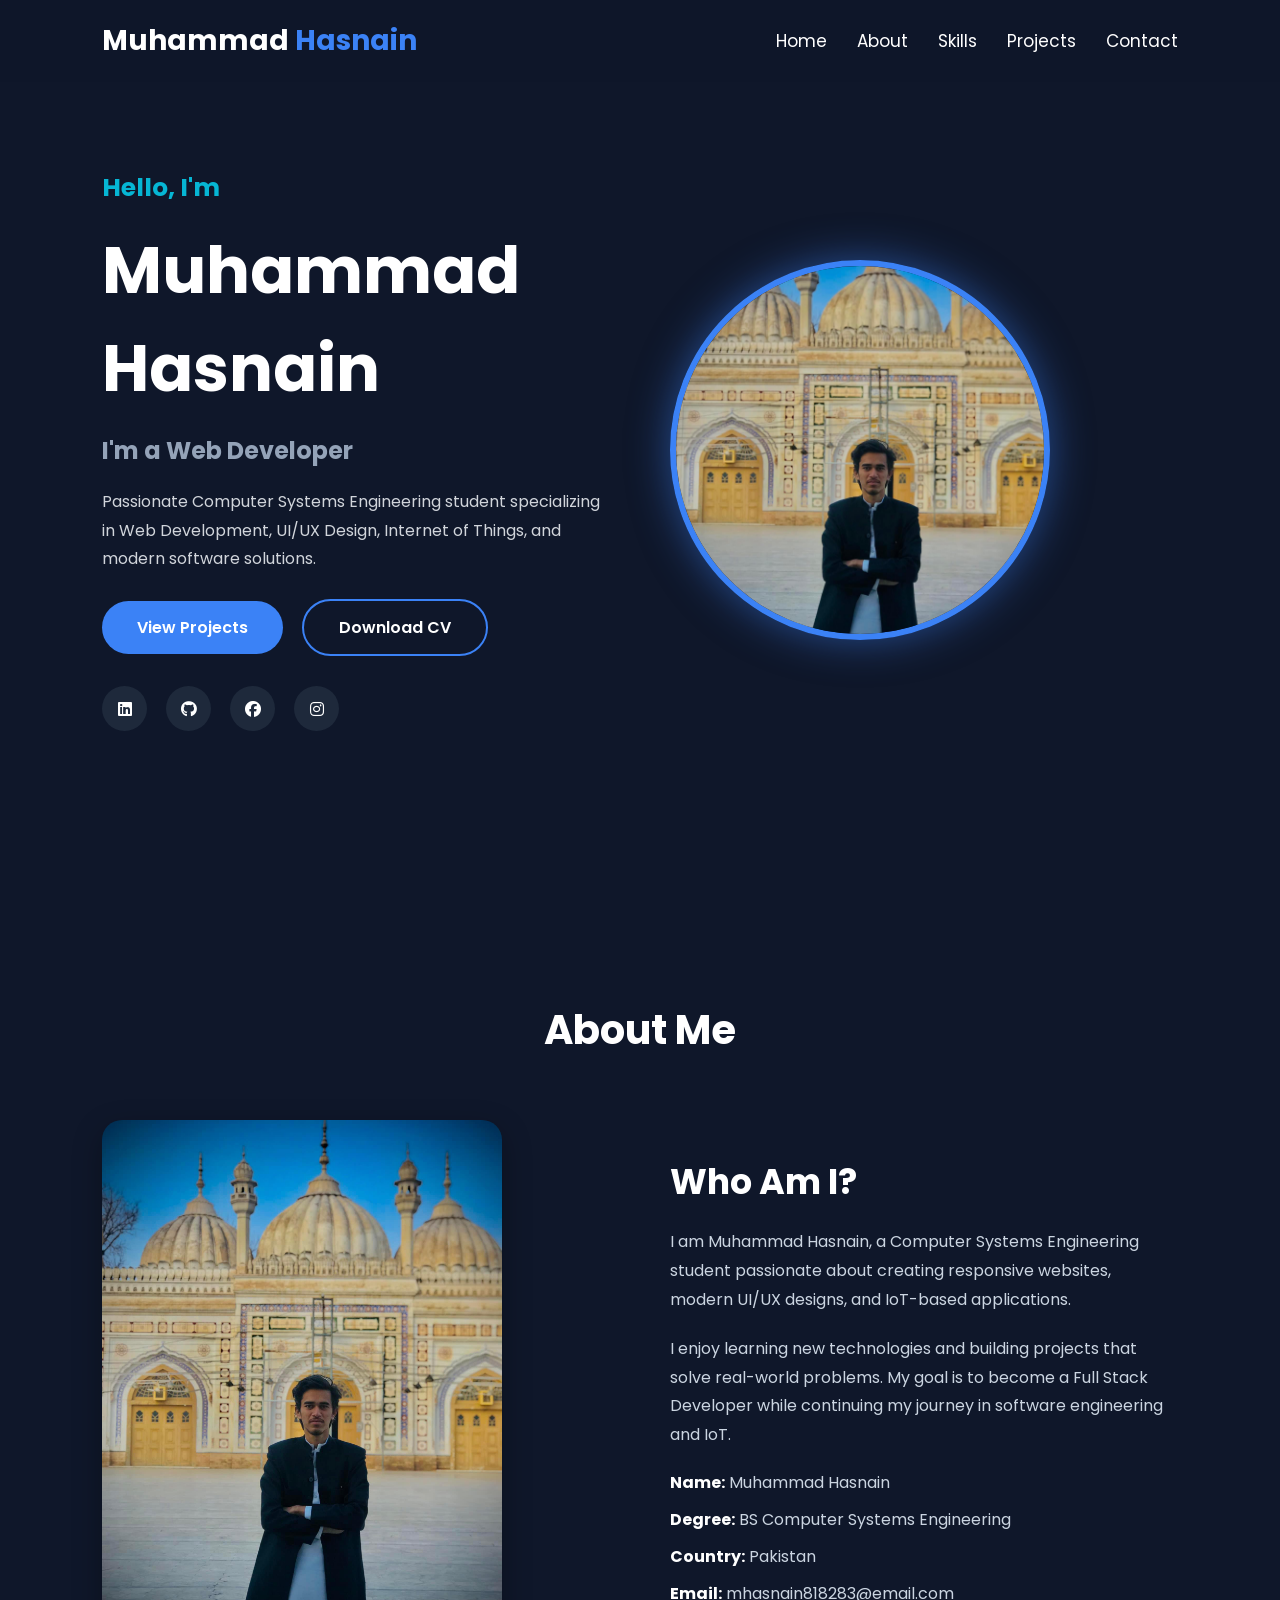
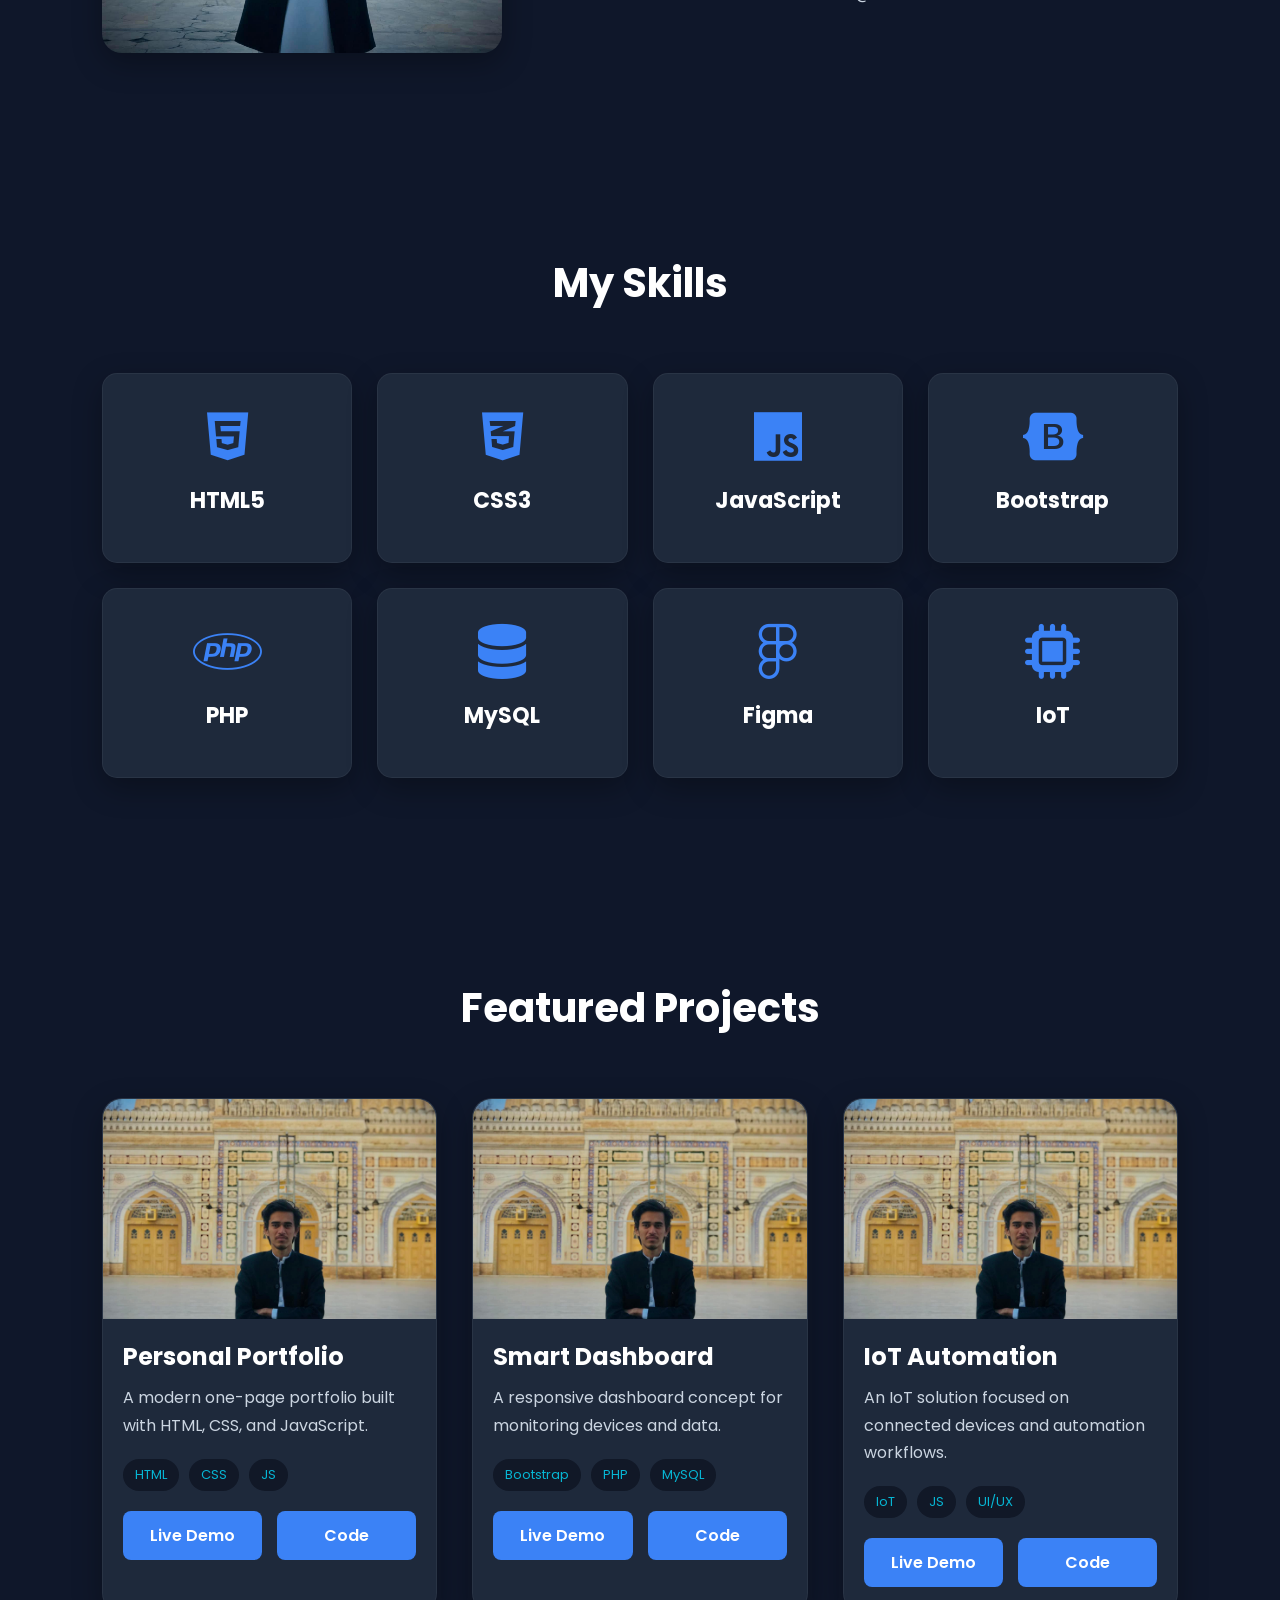
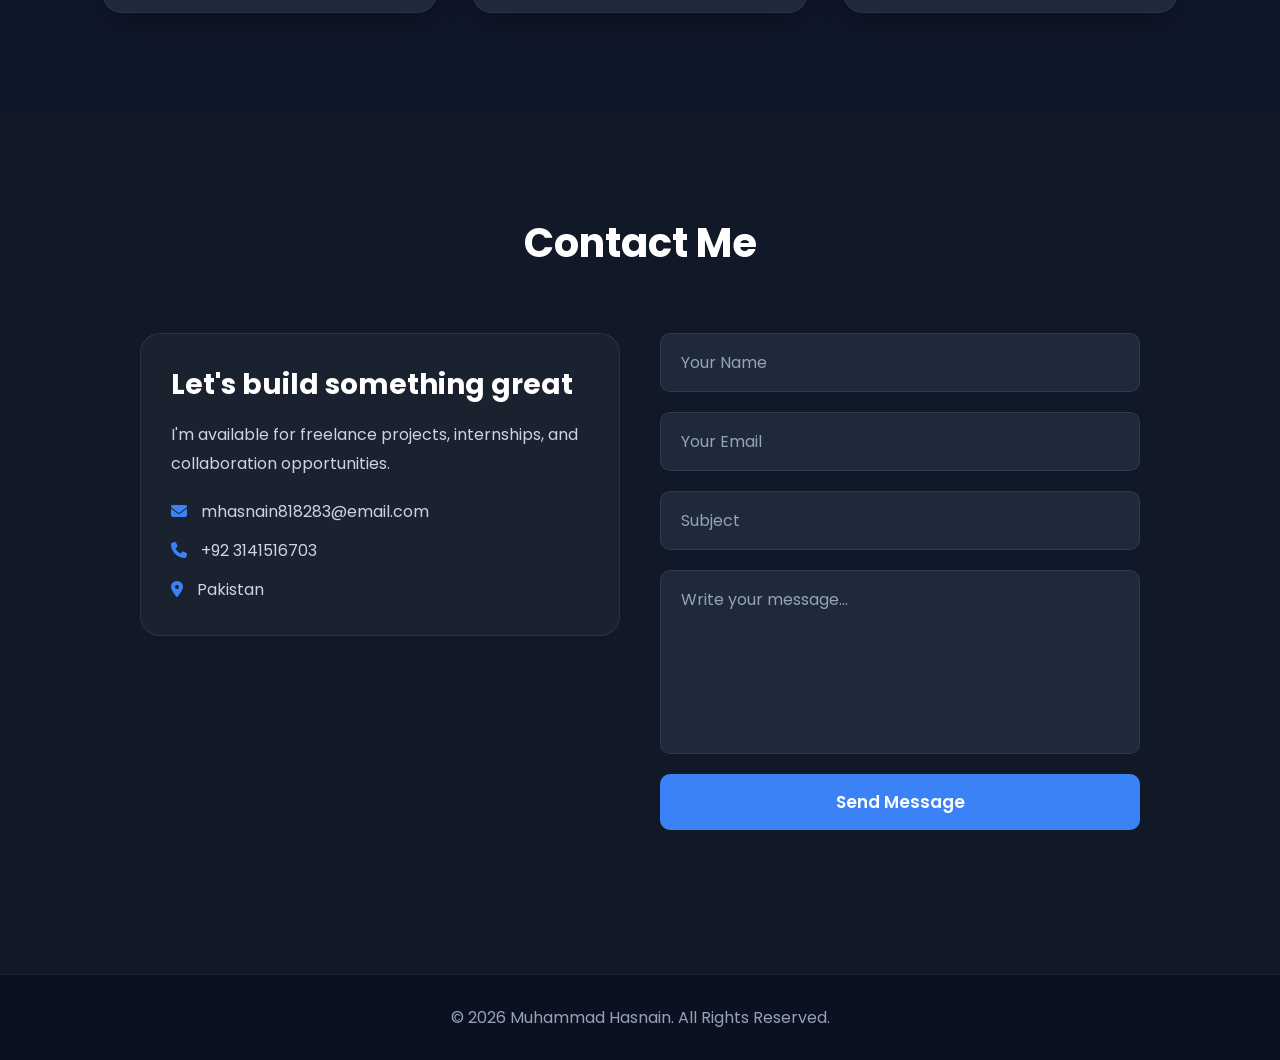
<file: index.html>
<!DOCTYPE html>
<html lang="en">
<head>
    <meta charset="UTF-8">
    <meta name="viewport" content="width=device-width, initial-scale=1.0">
    <title>Muhammad Hasnain | Portfolio</title>

    <link href="https://fonts.googleapis.com/css2?family=Poppins:wght@300;400;500;600;700&display=swap" rel="stylesheet">
    <link rel="stylesheet" href="https://cdnjs.cloudflare.com/ajax/libs/font-awesome/6.5.2/css/all.min.css">
    <link rel="stylesheet" href="style.css">
</head>
<body>
    <header class="header">
        <div class="logo">Muhammad <span>Hasnain</span></div>
        <i class="fas fa-bars menu-toggle"></i>

        <nav class="navbar">
            <a href="#home">Home</a>
            <a href="#about">About</a>
            <a href="#skills">Skills</a>
            <a href="#projects">Projects</a>
            <a href="#contact">Contact</a>
        </nav>
    </header>

    <section id="home" class="hero">
        <div class="hero-content">
            <h3>Hello, I'm</h3>
            <h1>Muhammad Hasnain</h1>
            <h2>I'm a <span class="typing"></span></h2>
            <p>
                Passionate Computer Systems Engineering student specializing in Web Development,
                UI/UX Design, Internet of Things, and modern software solutions.
            </p>

            <div class="hero-buttons">
                <a href="#projects" class="btn">View Projects</a>
                <a href="Muhammad_Hasnain_CV_Modern.pdf" class="btn secondary" download>Download CV</a>
            </div>

            <div class="social">
                <a href="https://www.linkedin.com/notifications/"><i class="fab fa-linkedin"></i></a>
                <a href="https://github.com/Hasnain818283?tab=repositories"><i class="fab fa-github"></i></a>
                <a href="#"><i class="fab fa-facebook"></i></a>
                <a href="#"><i class="fab fa-instagram"></i></a>
            </div>
        </div>

        <div class="hero-image">
            <img src="port.jpeg" alt="Muhammad Hasnain">
        </div>
    </section>

    <section id="about">
        <h2 class="title">About Me</h2>
        <div class="about">
            <div class="about-image">
                <img src="port.jpeg" alt="Muhammad Hasnain">
            </div>
            <div class="about-content">
                <h3>Who Am I?</h3>
                <p>
                    I am Muhammad Hasnain, a Computer Systems Engineering student passionate about
                    creating responsive websites, modern UI/UX designs, and IoT-based applications.
                </p>
                <p>
                    I enjoy learning new technologies and building projects that solve real-world problems.
                    My goal is to become a Full Stack Developer while continuing my journey in software engineering and IoT.
                </p>
                <ul>
                    <li><strong>Name:</strong> Muhammad Hasnain</li>
                    <li><strong>Degree:</strong> BS Computer Systems Engineering</li>
                    <li><strong>Country:</strong> Pakistan</li>
                    <li><strong>Email:</strong> mhasnain818283@email.com</li>
                </ul>
            </div>
        </div>
    </section>

    <section id="skills">
        <h2 class="title">My Skills</h2>
        <div class="skills">
            <div class="card"><i class="fab fa-html5"></i><h3>HTML5</h3></div>
            <div class="card"><i class="fab fa-css3-alt"></i><h3>CSS3</h3></div>
            <div class="card"><i class="fab fa-js"></i><h3>JavaScript</h3></div>
            <div class="card"><i class="fab fa-bootstrap"></i><h3>Bootstrap</h3></div>
            <div class="card"><i class="fab fa-php"></i><h3>PHP</h3></div>
            <div class="card"><i class="fas fa-database"></i><h3>MySQL</h3></div>
            <div class="card"><i class="fab fa-figma"></i><h3>Figma</h3></div>
            <div class="card"><i class="fas fa-microchip"></i><h3>IoT</h3></div>
        </div>
    </section>

    <section id="projects">
        <h2 class="title">Featured Projects</h2>
        <div class="projects">
            <div class="project">
                <img src="port.jpeg" alt="Portfolio project preview">
                <h3>Personal Portfolio</h3>
                <p>A modern one-page portfolio built with HTML, CSS, and JavaScript.</p>
                <div class="tech"><span>HTML</span><span>CSS</span><span>JS</span></div>
                <div class="buttons"><a href="#">Live Demo</a><a href="#">Code</a></div>
            </div>
            <div class="project">
                <img src="port.jpeg" alt="Dashboard project preview">
                <h3>Smart Dashboard</h3>
                <p>A responsive dashboard concept for monitoring devices and data.</p>
                <div class="tech"><span>Bootstrap</span><span>PHP</span><span>MySQL</span></div>
                <div class="buttons"><a href="#">Live Demo</a><a href="#">Code</a></div>
            </div>
            <div class="project">
                <img src="port.jpeg" alt="IoT project preview">
                <h3>IoT Automation</h3>
                <p>An IoT solution focused on connected devices and automation workflows.</p>
                <div class="tech"><span>IoT</span><span>JS</span><span>UI/UX</span></div>
                <div class="buttons"><a href="#">Live Demo</a><a href="#">Code</a></div>
            </div>
        </div>
    </section>

    <section id="contact">
        <h2 class="title">Contact Me</h2>
        <div class="contact-box">
            <div class="contact-info">
                <h3>Let's build something great</h3>
                <p>I'm available for freelance projects, internships, and collaboration opportunities.</p>
                <ul>
                    <li><i class="fas fa-envelope"></i> mhasnain818283@email.com</li>
                    <li><i class="fas fa-phone"></i> +92 3141516703</li>
                    <li><i class="fas fa-map-marker-alt"></i> Pakistan</li>
                </ul>
            </div>

            <form id="contactForm">
                <input type="text" name="name" placeholder="Your Name" required>
                <input type="email" name="email" placeholder="Your Email" required>
                <input type="text" name="subject" placeholder="Subject" required>
                <textarea name="message" rows="6" placeholder="Write your message..." required></textarea>
                <button type="submit">Send Message</button>
                <p id="formMessage" class="form-message"></p>
            </form>
        </div>
    </section>

    <footer>
        <p>&copy; 2026 Muhammad Hasnain. All Rights Reserved.</p>
    </footer>

    <script src="script.js"></script>
</body>
</html>
</file>
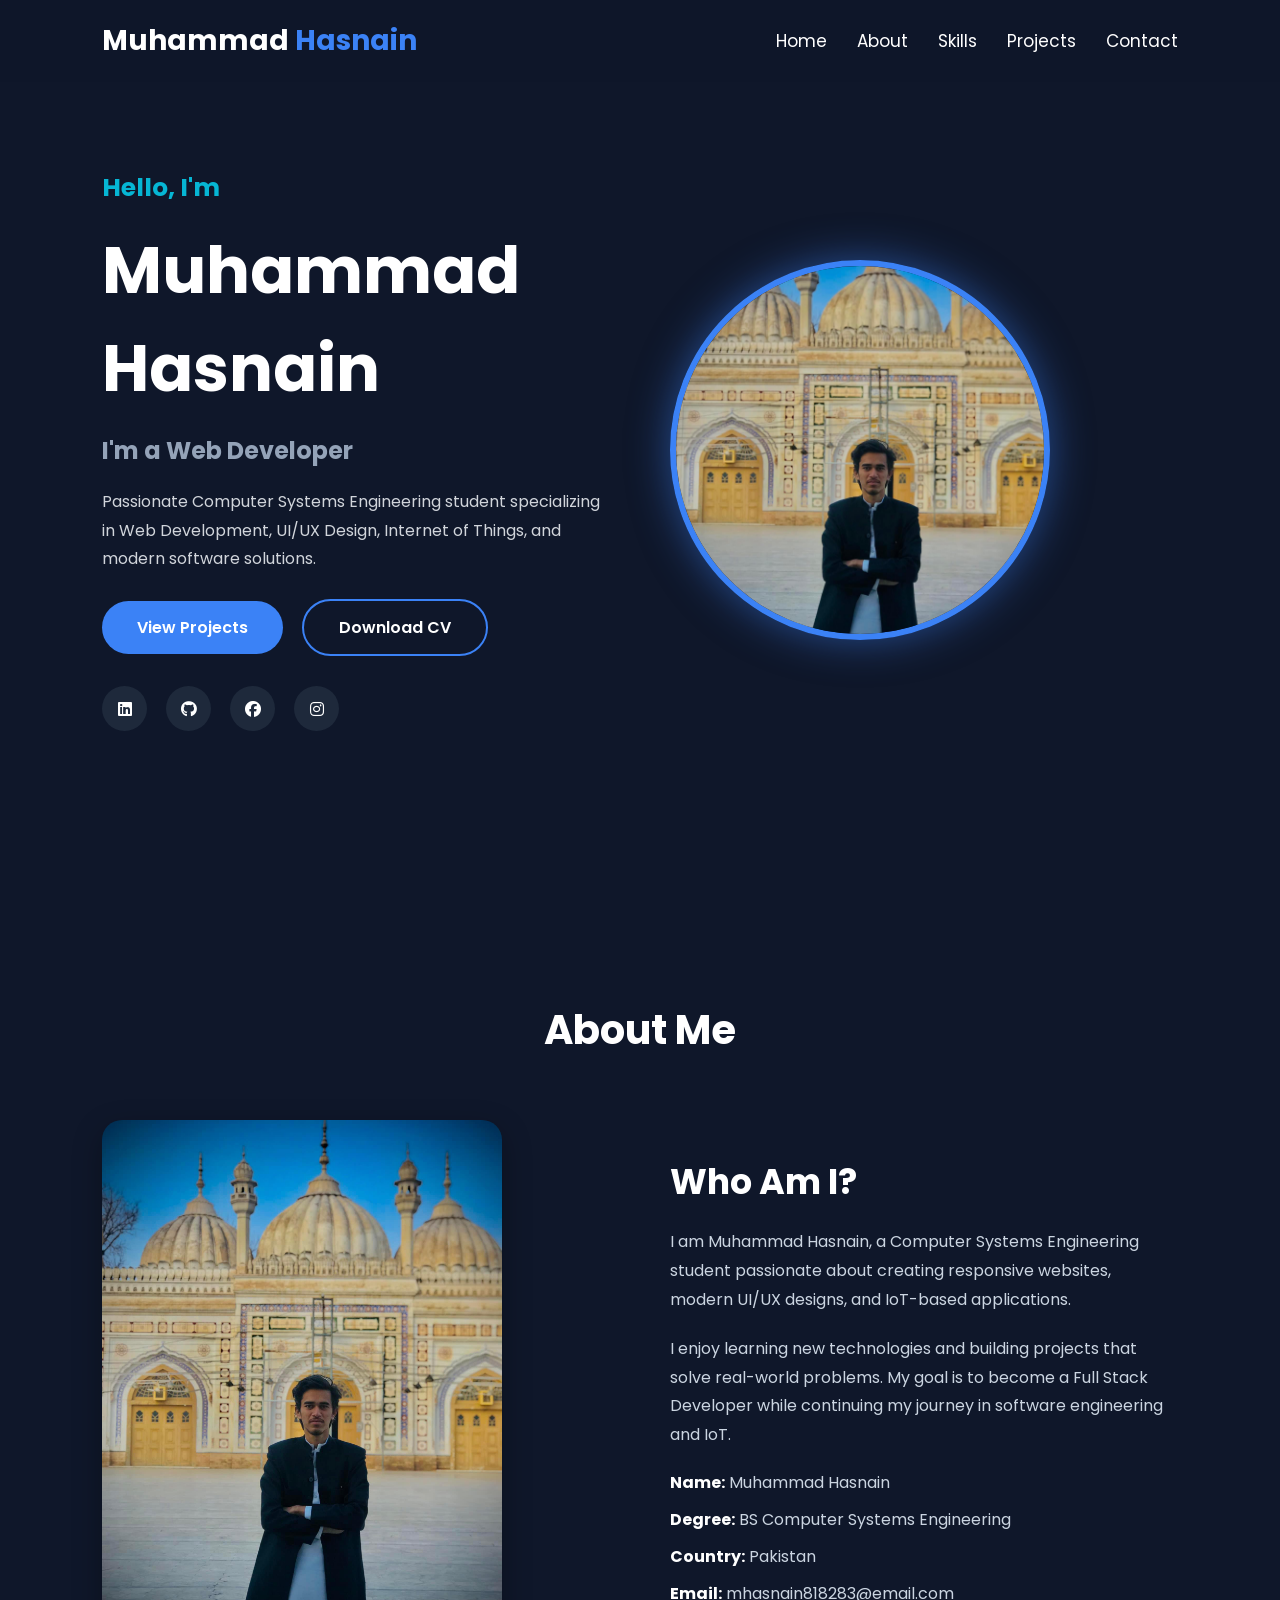
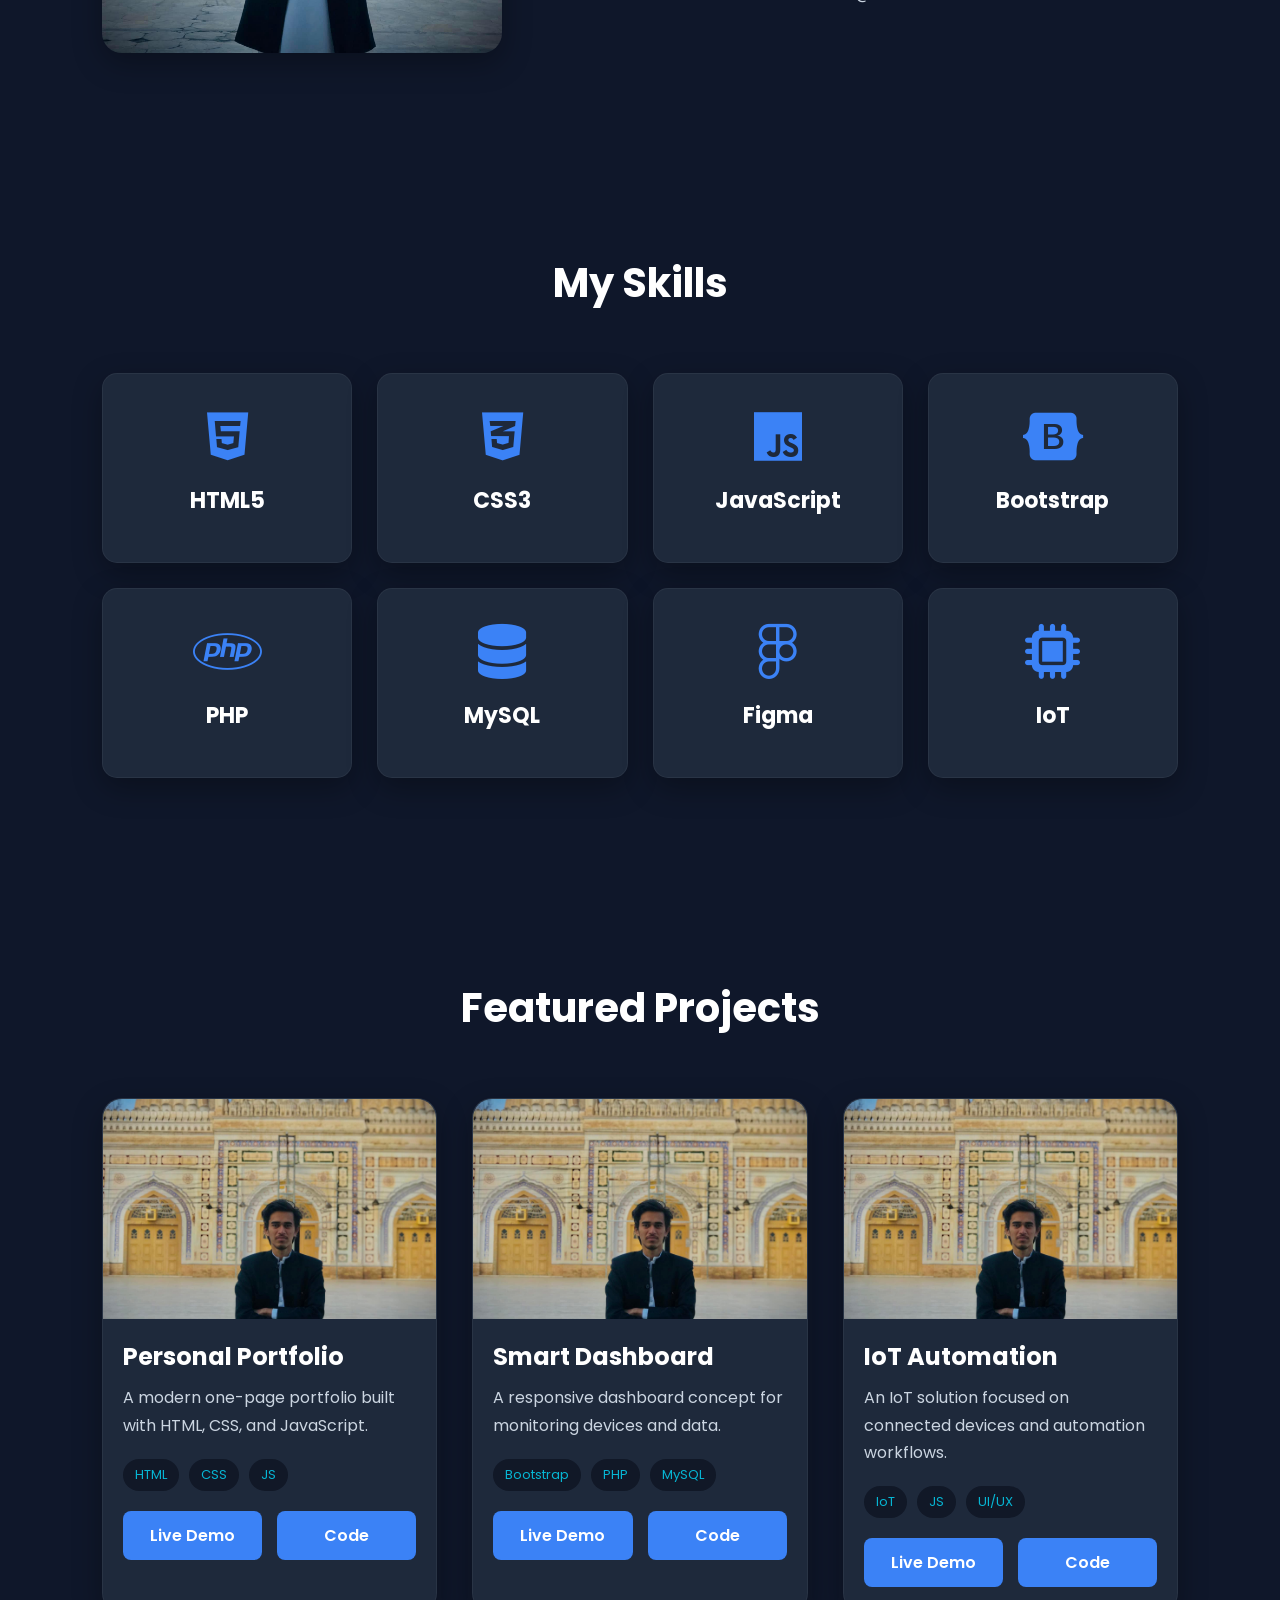
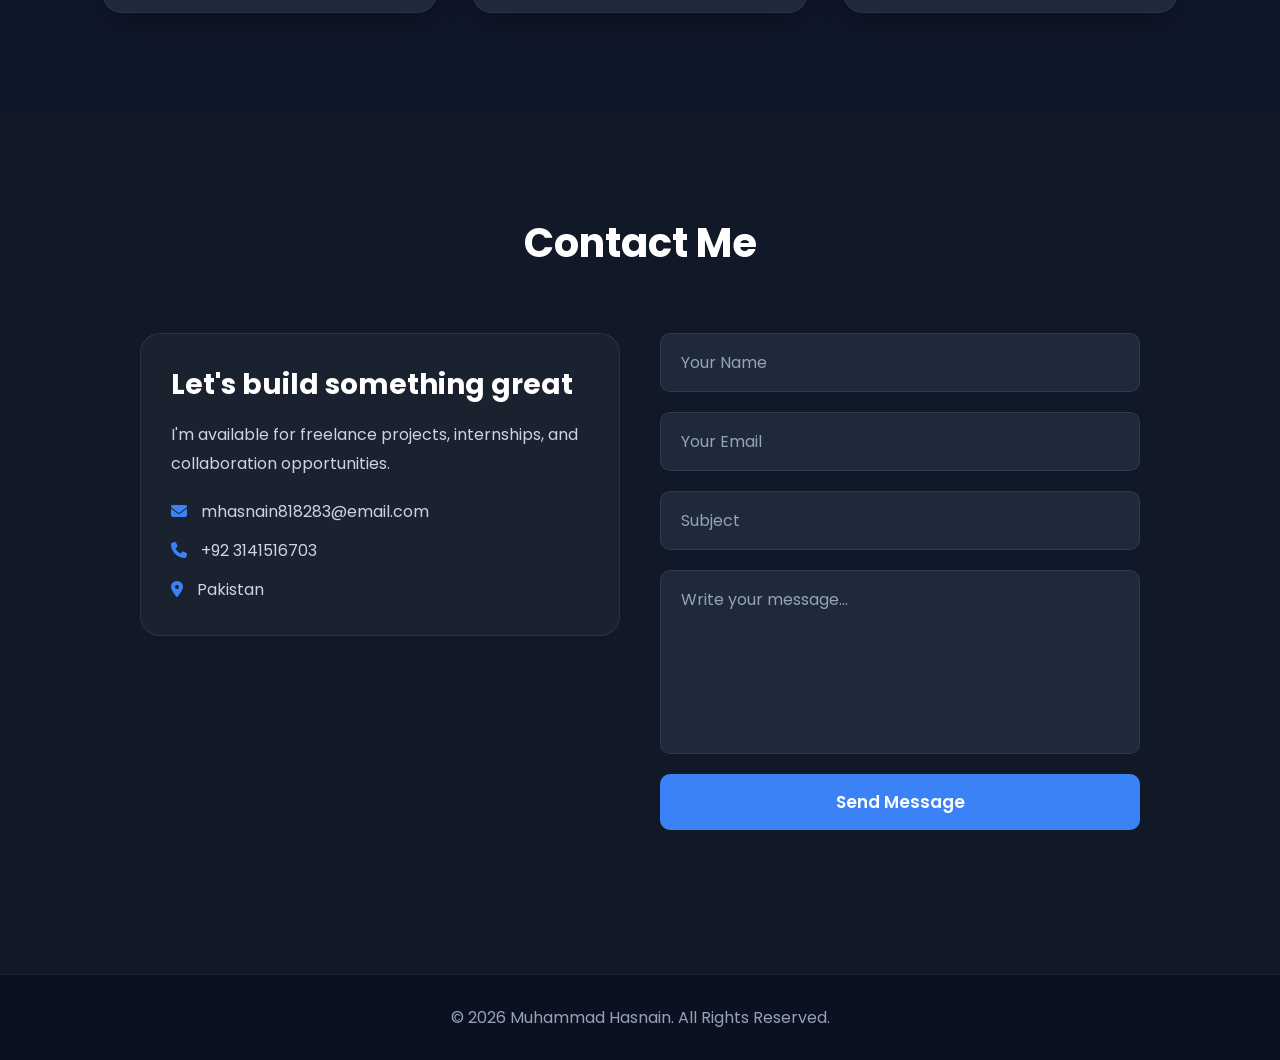
<file: contact.html>
<!DOCTYPE html>
<html lang="en">
<head>
    <meta charset="UTF-8">
    <meta name="viewport" content="width=device-width, initial-scale=1.0">
    <meta http-equiv="refresh" content="0; url=index.html#contact">
    <title>Redirecting...</title>
</head>
<body>
    <p>Redirecting to the main portfolio page...</p>
    <script>
        window.location.href = 'index.html#contact';
    </script>
</body>
</html>
</file>
<file: style.css>
/* ===================================
   GOOGLE FONT
=================================== */
@import url('https://fonts.googleapis.com/css2?family=Poppins:wght@300;400;500;600;700;800&display=swap');

/* ===================================
   RESET
=================================== */

*{
    margin:0;
    padding:0;
    box-sizing:border-box;
    scroll-behavior:smooth;
    font-family:'Poppins',sans-serif;
}

html{
    scroll-behavior:smooth;
}

body{
    background:#0f172a;
    color:#fff;
    overflow-x:hidden;
}

/* ===================================
   VARIABLES
=================================== */

:root{
    --primary:#3b82f6;
    --secondary:#06b6d4;
    --dark:#0f172a;
    --card:#1e293b;
    --text:#ffffff;
    --gray:#94a3b8;
    --shadow:0 10px 30px rgba(0,0,0,.3);
    --radius:15px;
}

/* ===================================
   COMMON
=================================== */

section{
    padding:100px 8%;
}

.title{
    text-align:center;
    font-size:40px;
    margin-bottom:60px;
    color:white;
}

img{
    max-width:100%;
    display:block;
}

a{
    text-decoration:none;
}

ul{
    list-style:none;
}

/* ===================================
   HEADER
=================================== */

.header{
    position:fixed;
    top:0;
    left:0;
    width:100%;
    display:flex;
    justify-content:space-between;
    align-items:center;
    padding:20px 8%;
    background:rgba(15,23,42,.95);
    backdrop-filter:blur(10px);
    z-index:1000;
}

.logo{
    font-size:28px;
    font-weight:700;
    color:white;
}

.logo span{
    color:var(--primary);
}

.navbar{
    display:flex;
    gap:30px;
}

.navbar a{
    color:white;
    font-size:17px;
    transition:.3s;
}

.navbar a:hover{
    color:var(--primary);
}

/* ===================================
   BUTTONS
=================================== */

.btn{
    display:inline-block;
    margin-top:25px;
    padding:14px 35px;
    background:var(--primary);
    color:white;
    border-radius:40px;
    transition:.3s;
    font-weight:600;
}

.menu-toggle{
    display:none;
    cursor:pointer;
    font-size:24px;
}

.btn:hover{
    transform:translateY(-5px);
    box-shadow:var(--shadow);
}

.secondary{
    background:transparent;
    border:2px solid var(--primary);
    margin-left:15px;
}

/* ===================================
   HERO
=================================== */

.hero{
    min-height:100vh;
    display:flex;
    align-items:center;
    justify-content:space-between;
    gap:60px;
}

.hero-content{
    flex:1;
}

.hero-content h3{
    color:var(--secondary);
    font-size:25px;
}

.hero-content h1{
    font-size:65px;
    margin:15px 0;
}

.hero-content h2{
    color:var(--gray);
    margin-bottom:20px;
}

.hero-content p{
    line-height:1.8;
    color:#d1d5db;
    max-width:600px;
}

.hero-image{
    flex:1;
    text-align:center;
}

.hero-image img{
    width:380px;
    height:380px;
    border-radius:50%;
    object-fit:cover;
    border:6px solid var(--primary);
    box-shadow:0 0 40px rgba(59,130,246,.5);
}

/* ===================================
   SOCIAL ICONS
=================================== */

.social{
    margin-top:30px;
}

.social a{
    width:45px;
    height:45px;
    display:inline-flex;
    align-items:center;
    justify-content:center;
    border-radius:50%;
    background:var(--card);
    color:white;
    margin-right:15px;
    transition:.3s;
}

.social a:hover{
    background:var(--primary);
    transform:translateY(-5px);
}

/* ===================================
   ABOUT
=================================== */

.about{
    display:grid;
    grid-template-columns:1fr 1fr;
    gap:60px;
    align-items:center;
}

.about img{
    width:400px;
    border-radius:20px;
    box-shadow:var(--shadow);
}

.about h3{
    font-size:35px;
    margin-bottom:20px;
}

.about p{
    color:#cbd5e1;
    line-height:1.8;
    margin-bottom:20px;
}

.about ul li{
    margin:12px 0;
    color:#cbd5e1;
}

.about strong{
    color:white;
}
/* ===================================
   SKILLS SECTION
=================================== */

.skills{
    display:grid;
    grid-template-columns:repeat(auto-fit,minmax(220px,1fr));
    gap:25px;
    margin-top:40px;
}

.card{
    background:var(--card);
    padding:35px 25px;
    text-align:center;
    border-radius:var(--radius);
    transition:.35s ease;
    box-shadow:var(--shadow);
    border:1px solid rgba(255,255,255,.05);
}

.card:hover{
    transform:translateY(-10px);
    border-color:var(--primary);
    box-shadow:0 15px 35px rgba(59,130,246,.25);
}

.card i{
    font-size:55px;
    color:var(--primary);
    margin-bottom:20px;
}

.card h3{
    font-size:22px;
    margin-bottom:10px;
    color:white;
}

.card p{
    color:#cbd5e1;
    font-size:15px;
    line-height:1.6;
}

/* ===================================
   PROJECT SECTION
=================================== */

.projects{
    display:grid;
    grid-template-columns:repeat(auto-fit,minmax(320px,1fr));
    gap:35px;
    margin-top:50px;
}

.project{
    background:var(--card);
    border-radius:20px;
    overflow:hidden;
    transition:.35s;
    box-shadow:var(--shadow);
    border:1px solid rgba(255,255,255,.05);
}

.project:hover{
    transform:translateY(-10px);
}

.project img{
    width:100%;
    height:220px;
    object-fit:cover;
}

.project h3{
    padding:20px 20px 10px;
    font-size:24px;
}

.project p{
    padding:0 20px;
    color:#cbd5e1;
    line-height:1.7;
    margin-bottom:20px;
}

.project .tech{
    display:flex;
    flex-wrap:wrap;
    gap:10px;
    padding:0 20px 20px;
}

.project .tech span{
    background:#111827;
    color:var(--secondary);
    padding:6px 12px;
    border-radius:30px;
    font-size:13px;
}

.project .buttons{
    display:flex;
    gap:15px;
    padding:0 20px 25px;
}

.project .buttons a{
    flex:1;
    text-align:center;
    background:var(--primary);
    color:white;
    padding:12px;
    border-radius:8px;
    transition:.3s;
    font-weight:600;
}

.project .buttons a:hover{
    background:var(--secondary);
}

/* ===================================
   SECTION ANIMATION
=================================== */

.card,
.project,
.about img{
    animation:fadeUp .8s ease;
}

@keyframes fadeUp{

    from{
        opacity:0;
        transform:translateY(40px);
    }

    to{
        opacity:1;
        transform:translateY(0);
    }

}

/* ===================================
   EXTRA SPACING
=================================== */

#skills{
    padding-top:100px;
}

#projects{
    padding-top:100px;
}
/* ===================================
   CONTACT SECTION
=================================== */

#contact{
    background:#111827;
}

.contact-box{
    display:grid;
    grid-template-columns:1fr 1fr;
    gap:40px;
    align-items:start;
    max-width:1000px;
    margin:0 auto;
}

.contact-info{
    background:rgba(255,255,255,.04);
    padding:30px;
    border-radius:20px;
    border:1px solid rgba(255,255,255,.08);
}

.contact-info h3{
    font-size:28px;
    margin-bottom:15px;
}

.contact-info p,
.contact-info li{
    color:#cbd5e1;
    line-height:1.8;
}

.contact-info ul{
    margin-top:20px;
    display:grid;
    gap:10px;
}

.contact-info i{
    color:var(--primary);
    margin-right:10px;
}

#contact form{
    display:flex;
    flex-direction:column;
    gap:20px;
}

#contact input,
#contact textarea{
    width:100%;
    padding:16px 20px;
    border:none;
    outline:none;
    border-radius:10px;
    background:var(--card);
    color:#fff;
    font-size:16px;
    border:1px solid rgba(255,255,255,.08);
}

#contact input::placeholder,
#contact textarea::placeholder{
    color:#94a3b8;
}

#contact textarea{
    resize:none;
}

#contact button{
    padding:15px;
    border:none;
    border-radius:10px;
    background:var(--primary);
    color:#fff;
    font-size:17px;
    font-weight:600;
    cursor:pointer;
    transition:.3s;
}

#contact button:hover{
    background:var(--secondary);
    transform:translateY(-3px);
}

.form-message{
    min-height:24px;
    color:#34d399;
    font-weight:600;
    opacity:0;
    transition:.3s;
}

.form-message.show{
    opacity:1;
}

/* ===================================
   FOOTER
=================================== */

footer{
    background:#0b1120;
    text-align:center;
    padding:30px 20px;
    border-top:1px solid rgba(255,255,255,.08);
}

footer h3{
    color:var(--primary);
    margin-bottom:10px;
}

footer p{
    color:#94a3b8;
}

/* ===================================
   SCROLLBAR
=================================== */

::-webkit-scrollbar{
    width:10px;
}

::-webkit-scrollbar-track{
    background:#111827;
}

::-webkit-scrollbar-thumb{
    background:var(--primary);
    border-radius:10px;
}

::-webkit-scrollbar-thumb:hover{
    background:var(--secondary);
}

/* ===================================
   RESPONSIVE
=================================== */

@media (max-width:992px){

    .hero{
        flex-direction:column-reverse;
        text-align:center;
        padding-top:120px;
    }

    .hero-content p{
        margin:auto;
    }

    .hero-image img{
        width:300px;
        height:300px;
    }

    .about{
        grid-template-columns:1fr;
        text-align:center;
    }

    .about img{
        width:300px;
        margin:auto;
    }

    .navbar{
        gap:20px;
    }

}

@media (max-width:768px){

    .header{
        flex-direction:column;
        gap:20px;
        padding:20px;
    }

    .menu-toggle{
        display:block;
        position:absolute;
        top:22px;
        right:20px;
    }

    .navbar{
        display:none;
        flex-direction:column;
        width:100%;
        text-align:center;
        padding-top:10px;
    }

    .navbar.active{
        display:flex;
    }

    .contact-box{
        grid-template-columns:1fr;
    }

    .hero-content h1{
        font-size:45px;
    }

    .hero-content h2{
        font-size:22px;
    }

    .title{
        font-size:32px;
    }

    section{
        padding:80px 6%;
    }

    .projects{
        grid-template-columns:1fr;
    }

    .skills{
        grid-template-columns:repeat(2,1fr);
    }

}

@media (max-width:480px){

    .hero-content h1{
        font-size:34px;
    }

    .hero-content h2{
        font-size:18px;
    }

    .btn{
        display:block;
        margin:15px auto;
        text-align:center;
    }

    .secondary{
        margin-left:0;
    }

    .skills{
        grid-template-columns:1fr;
    }

    .hero-image img{
        width:220px;
        height:220px;
    }

}

/* ===================================
   OPTIONAL HOVER EFFECTS
=================================== */

.project img{
    transition:.4s ease;
}

.project:hover img{
    transform:scale(1.05);
}

.logo{
    transition:.3s;
}

.logo:hover{
    color:var(--primary);
}

.navbar a{
    position:relative;
}

.navbar a::after{
    content:"";
    position:absolute;
    left:0;
    bottom:-5px;
    width:0;
    height:2px;
    background:var(--primary);
    transition:.3s;
}

.navbar a:hover::after{
    width:100%;
}
</file>
